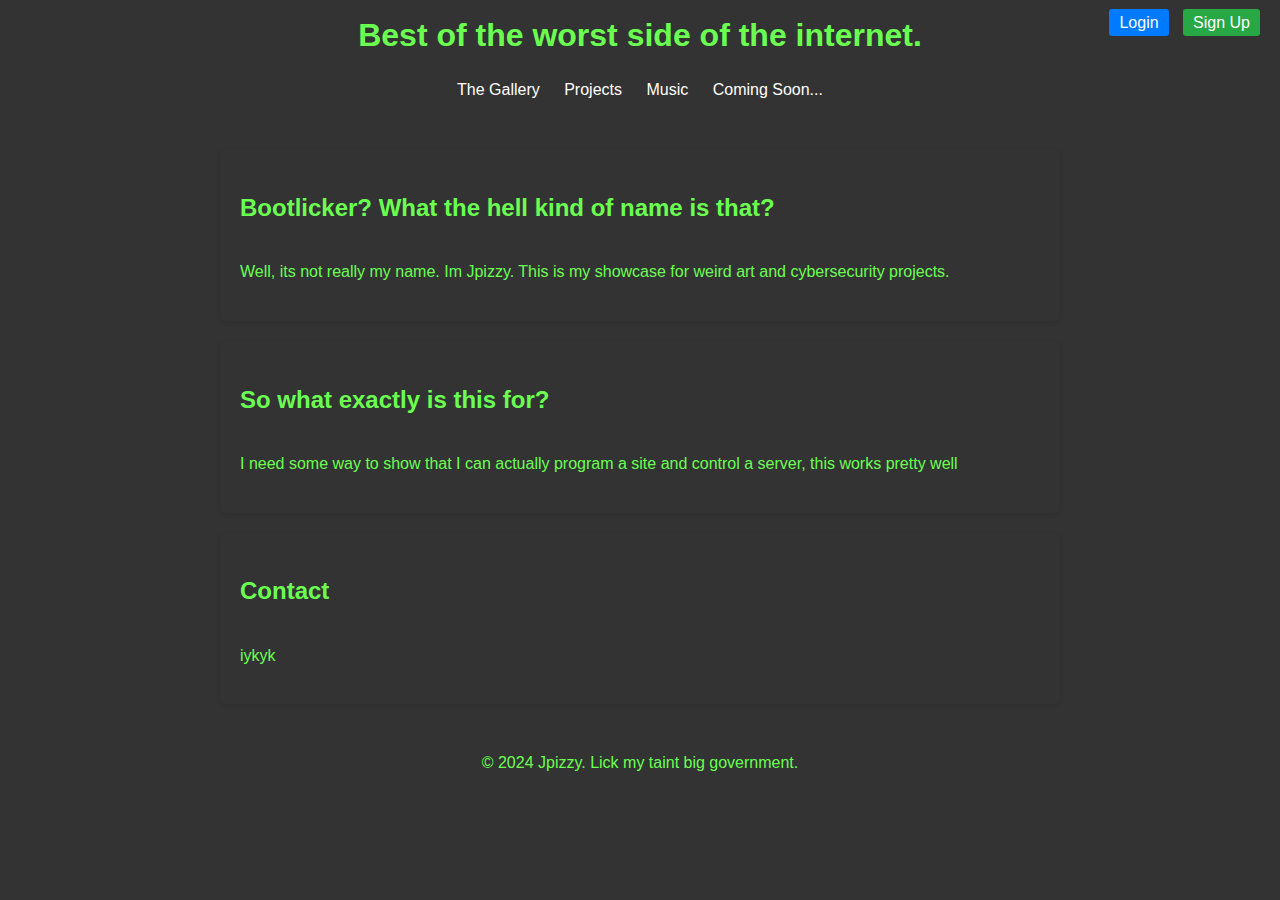
<file: index.html>
<!DOCTYPE html>
<html lang="en">
<head>
    <meta charset="UTF-8">
    <meta name="viewport" content="width=device-width, initial-scale=1.0">
    <meta name="description" content="A shitshow in HTML">
    <title>Bootlicker's Emporium</title>
    <link rel="stylesheet" href="index-styles.css">
</head>

<body>
    <header>
        <h1>Best of the worst side of the internet.</h1>
        <nav>
            <ul>
                <li><a href="/Photos/index.html">The Gallery</a></li>
                <li><a href="/Projects/index.html">Projects</a></li>
                <li><a href="#music">Music</a></li>
                <li><a href="#coming-soon">Coming Soon...</a></li>
            </ul>

            <div class="auth-buttons">
                <a href="/Login/index.html" class="login-button">Login</a>
                <a href="/Signup/index.html" class="signup-button">Sign Up</a>
            </div>

        </nav>
    </header>

    <section id="about">
        <h2>Bootlicker? What the hell kind of name is that?</h2>
        <p>Well, its not really my name. Im Jpizzy. This is my showcase for weird art and cybersecurity projects.</p>
    </section>

    <section id="info">
        <h2>So what exactly is this for?</h2>
        <p>I need some way to show that I can actually program a site and control a server, this works pretty well</p>
    </section>

    <section id="contact">
        <h2>Contact</h2>
        <p>iykyk</p>
    </section>

    <footer>
        <p>&copy; 2024 Jpizzy. Lick my taint big government.</p>
    </footer>
</body>
</html>
</file>
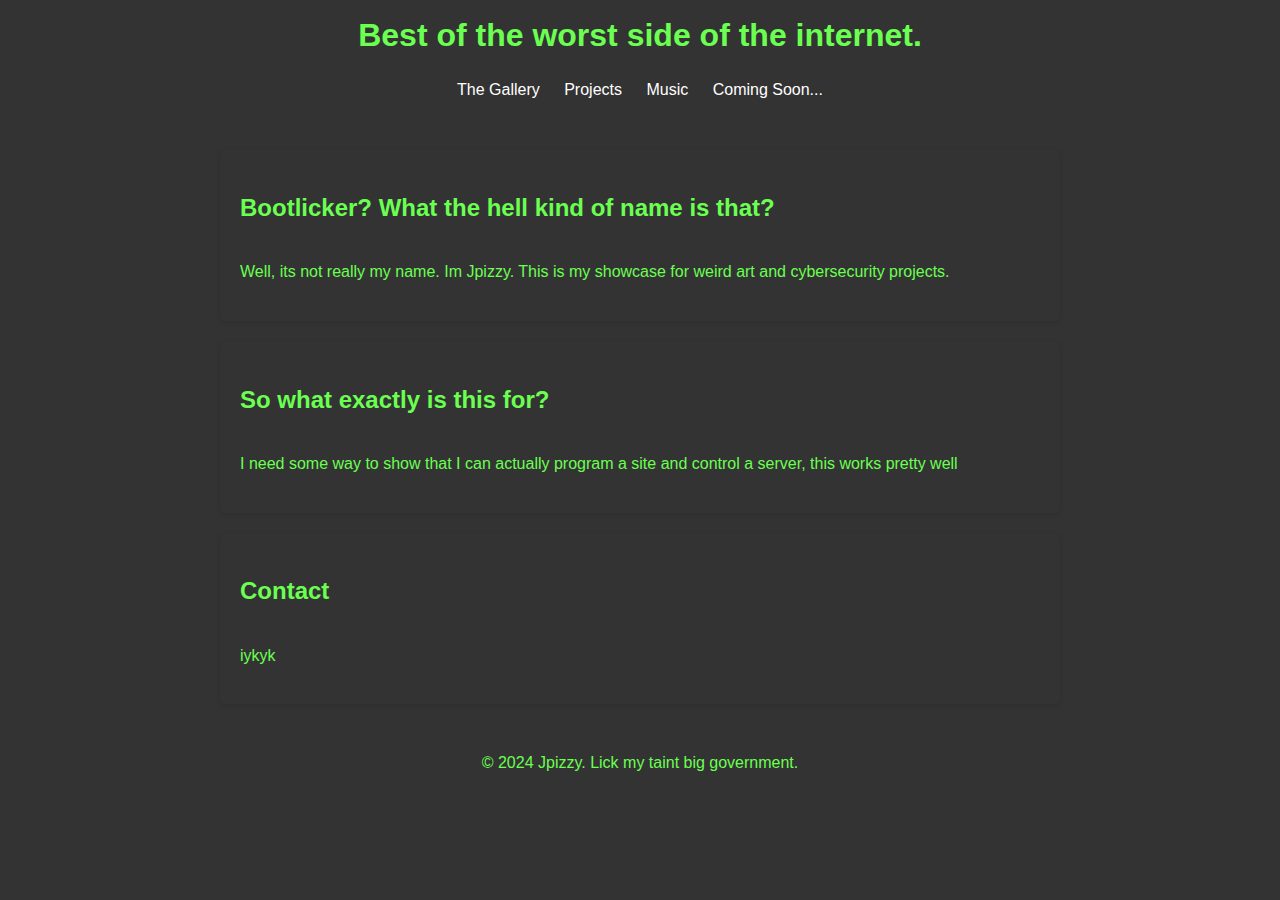
<file: html/index.html>
<!DOCTYPE html>
<html lang="en">
<head>
    <meta charset="UTF-8">
    <meta name="viewport" content="width=device-width, initial-scale=1.0">
    <meta name="description" content="A shitshow in HTML">
    <title>Bootlicker's Emporium</title>
    <link rel="stylesheet" href="index-styles.css">
</head>

<body>
    <header>
        <h1>Best of the worst side of the internet.</h1>
        <nav>
            <ul>
                <li><a href="/Photos/index.html">The Gallery</a></li>
                <li><a href="/Projects/index.html">Projects</a></li>
                <li><a href="#music">Music</a></li>
                <li><a href="#coming-soon">Coming Soon...</a></li>
            </ul>
        </nav>
    </header>

    <section id="about">
        <h2>Bootlicker? What the hell kind of name is that?</h2>
        <p>Well, its not really my name. Im Jpizzy. This is my showcase for weird art and cybersecurity projects.</p>
    </section>

    <section id="info">
        <h2>So what exactly is this for?</h2>
        <p>I need some way to show that I can actually program a site and control a server, this works pretty well</p>
    </section>

    <section id="contact">
        <h2>Contact</h2>
        <p>iykyk</p>
    </section>

    <footer>
        <p>&copy; 2024 Jpizzy. Lick my taint big government.</p>
    </footer>
</body>
</html>
</file>
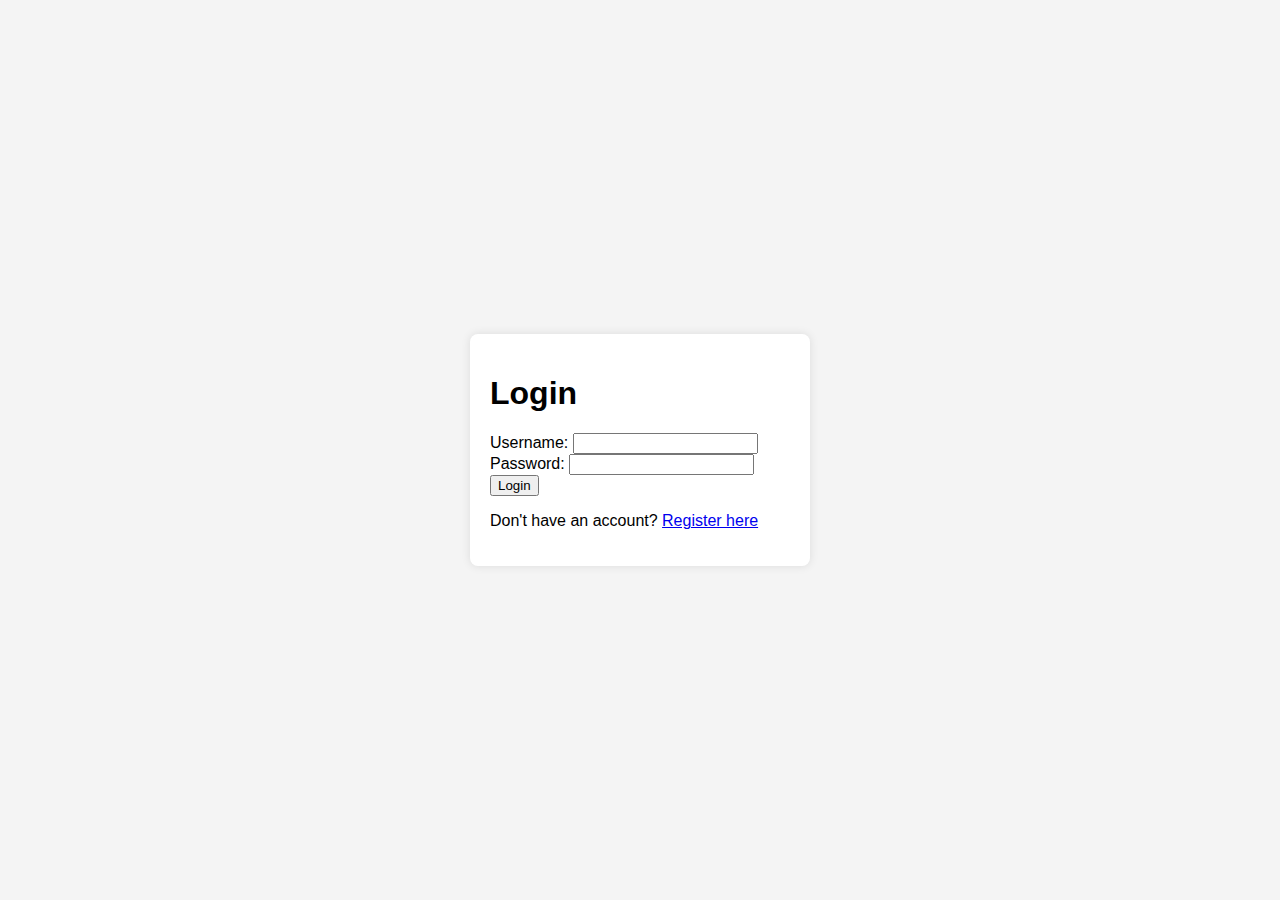
<file: Login/index.html>
<!DOCTYPE html>
<html lang="en">
<head>
    <meta charset="UTF-8">
    <meta name="viewport" content="width=device-width, initial-scale=1.0">
    <title>Login</title>
    <link rel="stylesheet" href="styles/login-styles.css">
</head>
<body>
    <div class="login-container">
        <h1>Login</h1>
        <form action="login.php" method="post">
            <label for="username">Username:</label>
            <input type="text" id="username" name="username" required>

            <label for="password">Password:</label>
            <input type="password" id="password" name="password" required>

            <button type="submit">Login</button>
        </form>
        <p>Don't have an account? <a href="/Signup/signup.html">Register here</a></p>
    </div>
</body>
</html>
</file>
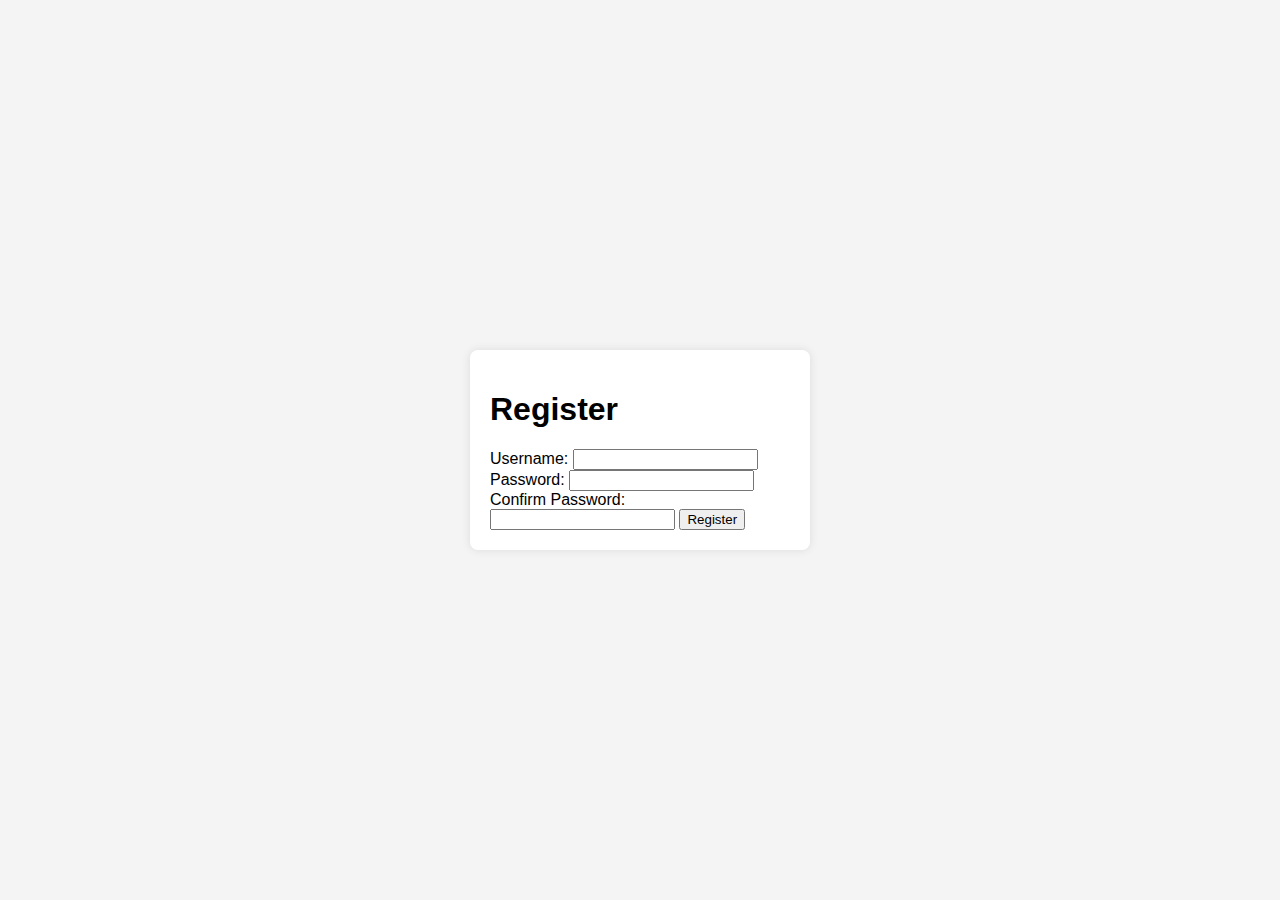
<file: Signup/index.html>
<!DOCTYPE html>
<html lang="en">
<head>
    <meta charset="UTF-8">
    <meta name="viewport" content="width=device-width, initial-scale=1.0">
    <title>Register</title>
    <link rel="stylesheet" href="styles/signup-styles.css">
    <script src="scripts/signup-scripts.js"></script>
</head>
<body>
    <div class="register-container">
        <h1>Register</h1>
        <form action="register.php" method="post" onsubmit="return validatePasswords();">
            <label for="username">Username:</label>
            <input type="text" id="username" name="username" required>

            <label for="password">Password:</label>
            <input type="password" id="password" name="password" required>

            <label for="confirm_password">Confirm Password:</label>
            <input type="password" id="confirm_password" required>

            <button type="submit">Register</button>
        </form>
    </div>
</body>
</html>
</file>
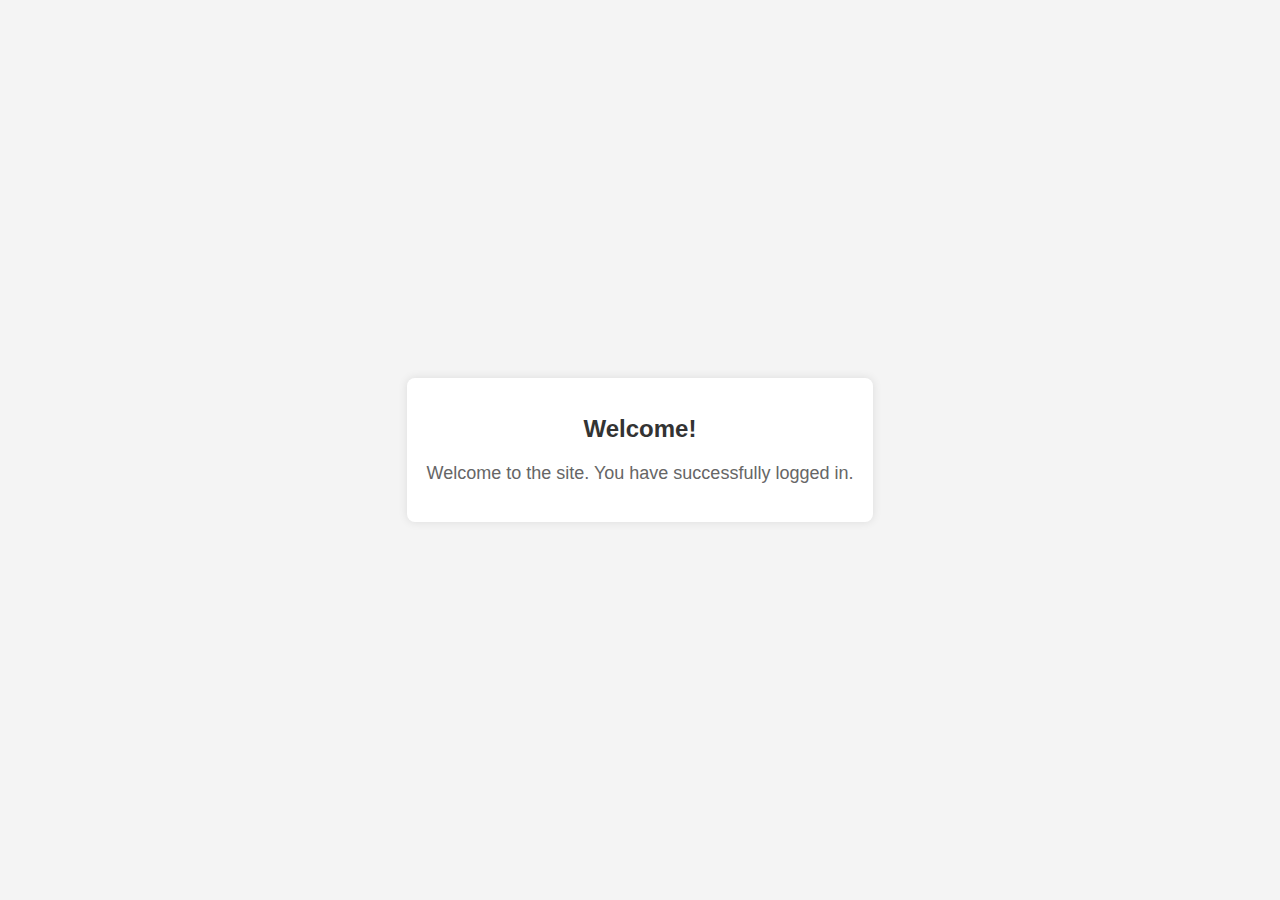
<file: Welcome/index.html>
<!DOCTYPE html>
<html lang="en">
    
<head>
    <meta charset="UTF-8">
    <meta name="viewport" content="width=device-width, initial-scale=1.0">
    <title>Welcome</title>
    <link rel="stylesheet" href="/Welcome/styles/welcome-styles.css">  <!-- Optional: Add your CSS -->
</head>

<body>
    <div class="welcome-container">
        <h1>Welcome!</h1>
        <p>Welcome to the site. You have successfully logged in.</p>
    </div>
</body>

</html>
</file>
<file: index-styles.css>
/* General Styles */
body {
    font-family: Arial, sans-serif;
    line-height: 1.6;
    margin: 0;
    padding: 0;
    background-color: #333;
    color: #6AFF51;
  }
  
  /* Header Styles */
  header {
    background-color: #333;
    color: #6AFF51;
    padding: 10px 0;
    text-align: center;
  }
  
  header h1 {
    margin: 0;
  }
  
  nav ul {
    list-style: none;
    padding: 0;
  }
  
  nav ul li {
    display: inline;
    margin: 0 10px;
  }
  
  nav ul li a {
    color: #fff;
    text-decoration: none;
  }
  
  nav ul li a:hover {
    text-decoration: underline;
  }
  
/* Authentication Buttons Styles */
.auth-buttons {
  position: absolute;
  top: 10px;
  right: 20px;
}

.auth-buttons a {
  color: #fff;
  background-color: #007bff;
  border: none;
  padding: 5px 10px;
  margin-left: 10px;
  text-decoration: none;
  border-radius: 3px;
  transition: background-color 0.3s;
}

.auth-buttons a:hover {
  background-color: #0056b3;
}

.auth-buttons .signup-button {
  background-color: #28a745;
}

.auth-buttons .signup-button:hover {
  background-color: #218838;
}


  /* Section Styles */
  section {
    padding: 20px;
    margin: 20px auto;
    max-width: 800px;
    background-color: #333;
    border-radius: 5px;
    box-shadow: 0 2px 5px rgba(0, 0, 0, 0.1);
  }
  
  section h2 {
    border-bottom: 2px solid #333;
    padding-bottom: 10px;
    margin-bottom: 20px;
  }
  
  /* Footer Styles */
  footer {
    background-color: #333;
    color: #6AFF51;
    text-align: center;
    padding: 10px 0;
    margin-top: 20px;
  }
  
  /* Responsive Design */
  @media (max-width: 600px) {
    nav ul li {
      display: block;
      margin: 5px 0;
    }
  }
</file>
<file: html/index-styles.css>
/* General Styles */
body {
    font-family: Arial, sans-serif;
    line-height: 1.6;
    margin: 0;
    padding: 0;
    background-color: #333;
    color: #6AFF51;
  }
  
  /* Header Styles */
  header {
    background-color: #333;
    color: #6AFF51;
    padding: 10px 0;
    text-align: center;
  }
  
  header h1 {
    margin: 0;
  }
  
  nav ul {
    list-style: none;
    padding: 0;
  }
  
  nav ul li {
    display: inline;
    margin: 0 10px;
  }
  
  nav ul li a {
    color: #fff;
    text-decoration: none;
  }
  
  nav ul li a:hover {
    text-decoration: underline;
  }

  /* Section Styles */
  section {
    padding: 20px;
    margin: 20px auto;
    max-width: 800px;
    background-color: #333;
    border-radius: 5px;
    box-shadow: 0 2px 5px rgba(0, 0, 0, 0.1);
  }
  
  section h2 {
    border-bottom: 2px solid #333;
    padding-bottom: 10px;
    margin-bottom: 20px;
  }
  
  /* Footer Styles */
  footer {
    background-color: #333;
    color: #6AFF51;
    text-align: center;
    padding: 10px 0;
    margin-top: 20px;
  }
  
  /* Responsive Design */
  @media (max-width: 600px) {
    nav ul li {
      display: block;
      margin: 5px 0;
    }
  }
</file>
<file: Login/styles/login-styles.css>
/* Similar to previous login CSS */
body {
    font-family: Arial, sans-serif;
    background-color: #f4f4f4;
    display: flex;
    justify-content: center;
    align-items: center;
    height: 100vh;
    margin: 0;
}

.login-container {
    background-color: #fff;
    padding: 20px;
    border-radius: 8px;
    box-shadow: 0px 0px 10px rgba(0, 0, 0, 0.1);
    width: 300px;
}

/* Other CSS rules */
</file>
<file: Signup/styles/signup-styles.css>
/* Similar to previous signup CSS */
body {
    font-family: Arial, sans-serif;
    background-color: #f4f4f4;
    display: flex;
    justify-content: center;
    align-items: center;
    height: 100vh;
    margin: 0;
}

.register-container {
    background-color: #fff;
    padding: 20px;
    border-radius: 8px;
    box-shadow: 0px 0px 10px rgba(0, 0, 0, 0.1);
    width: 300px;
}

/* Other CSS rules */
</file>
<file: Welcome/styles/welcome-styles.css>
body {
    font-family: Arial, sans-serif;
    background-color: #f4f4f4;
    display: flex;
    justify-content: center;
    align-items: center;
    height: 100vh;
    margin: 0;
}

.welcome-container {
    background-color: #fff;
    padding: 20px;
    border-radius: 8px;
    box-shadow: 0px 0px 10px rgba(0, 0, 0, 0.1);
    text-align: center;
}

h1 {
    margin-bottom: 20px;
    font-size: 24px;
    color: #333;
}

p {
    font-size: 18px;
    color: #666;
}

a {
    display: inline-block;
    margin-top: 20px;
    color: #007bff;
    text-decoration: none;
}

a:hover {
    text-decoration: underline;
}
</file>
